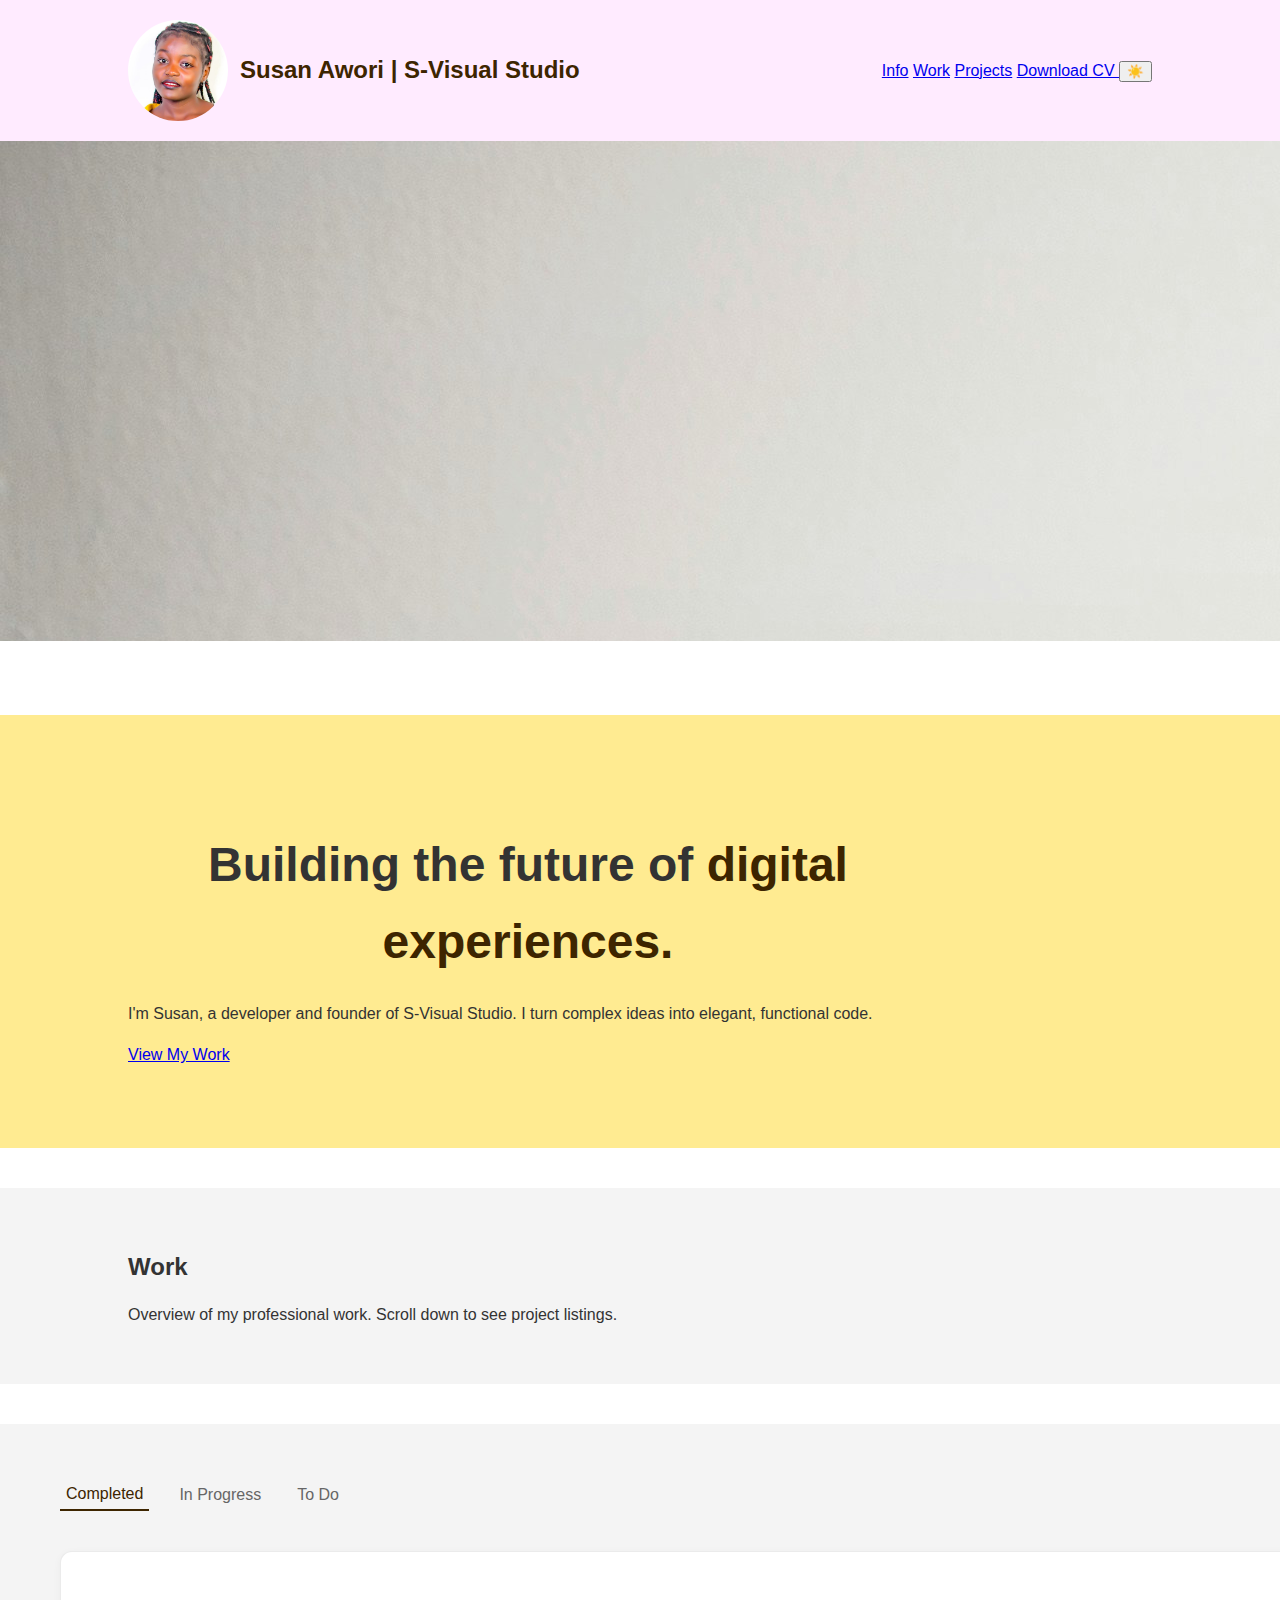
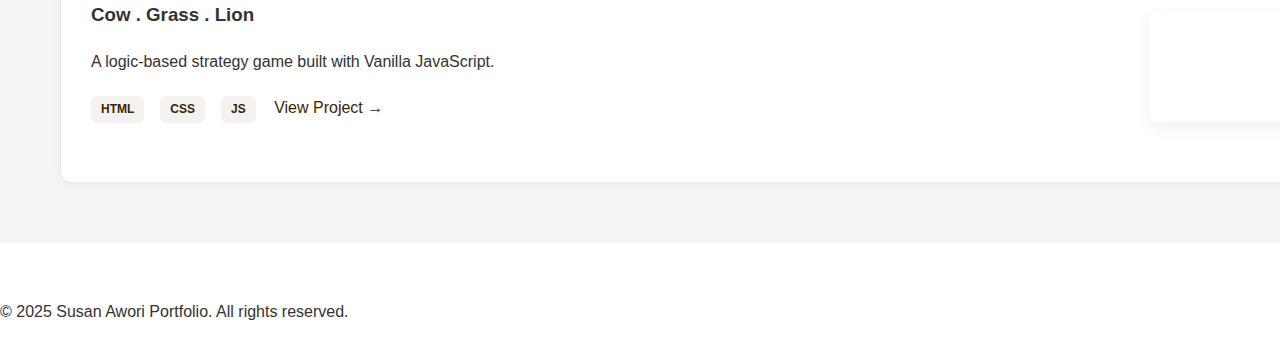
<file: index.html>
<!DOCTYPE html>
<html lang="en" data-theme="light">
  <head>
    <meta charset="UTF-8" />
    <meta name="viewport" content="width=device-width, initial-scale=1.0" />
    <title>Susan Awori Portfolio</title>
    <link rel="stylesheet" href="style.css" />
  </head>

  <body>
    <header>
      <div class="logo">
        <img
          src="image/logo.jpg"
          alt="Description of Image"
          class="header-image"
        />
        Susan Awori | S-Visual Studio
      </div>

      <nav>
        <a href="#about">Info</a>
        <a href="#work">Work</a>
        <a href="#projects">Projects</a>
        <a
          href="assets/Susan_Resume_2025.pdf"
          download="Susan_Resume_2025.pdf"
          class="resume-btn"
        >
          Download CV
        </a>
      

      <button id="themeToggle" aria-label="Toggle dark mode">☀️</button>
    </header>

    <main>
      <section class="carousel-container" aria-label="Hero Image Carousel">
        <div class="carousel-track">
          <div class="slide">
            <img
              src="image/kari-shea-1SAnrIxw5OY-unsplash.jpg"
              alt="Description of image 1"
            />
          </div>
          <div class="slide">
            <img
              src="image/andras-vas-Bd7gNnWJBkU-unsplash.jpg"
              alt="Description of image 2"
            />
          </div>
          <div class="slide">
            <img
              src="image/christin-hume-mfB1B1s4sMc-unsplash.jpg"
              alt="Description of image 3"
            />
          </div>
        </div>
      </section>

      <br />

      <section id="about" class="hero" aria-label="Hero Image Carousel">
        <div class="hero-content">
          <h1>
            Building the future of
            <span class="highlight">digital experiences.</span>
          </h1>

          <p>
            I'm Susan, a developer and founder of S-Visual Studio. I turn
            complex ideas into elegant, functional code.
          </p>

          <div class="hero-btns">
            <a href="#projects" class="btn-primary">View My Work</a>
          </div>
        </div>
      </section>

      <section id="work" class="work-section">
        <div style="padding: 40px 10%">
          <h2>Work</h2>
          <p>
            Overview of my professional work. Scroll down to see project
            listings.
          </p>
        </div>
      </section>

      <section id="projects" class="project-grid">
        <div class="project-tabs">
          <button class="tab active" data-tab="completed">Completed</button>
          <button class="tab" data-tab="progress">In Progress</button>
          <button class="tab" data-tab="todo">To Do</button>
        </div>

        <div class="projects-list" id="completed">
          <div class="project-card">
            <div class="project-info">
              <h3>Cow . Grass . Lion</h3>
              <p>A logic-based strategy game built with Vanilla JavaScript.</p>

              <div class="tags">
                <span>HTML</span>
                <span>CSS</span>
                <span>JS</span>
              </div>

              <a href="#" class="project-link">View Project →</a>
            </div>

            <div class="project-img"></div>
          </div>
        </div>

        <div class="projects-list hidden" id="progress">
          <div class="project-card">
            <div class="project-info">
              <h3>Design System Revamp</h3>
              <p>Currently redesigning component library.</p>
            </div>
          </div>
        </div>

        <div class="projects-list hidden" id="todo">
          <div class="project-card">
            <div class="project-info">
              <h3>AI UX Case Study</h3>
              <p>Upcoming research-driven UX project.</p>
            </div>
          </div>
        </div>
      </section>
    </main>

    <footer>
      <p>&copy; 2025 Susan Awori Portfolio. All rights reserved.</p>
    </footer>

    <script src="script.js"></script>
  </body>
</html>
</file>
<file: style.css>
:root {
  --primary-brown: #3d2500;
  --bg: #ffeb91;
  --page-bg: #ffffff;
  --text: #333;
  --card: #ffffff;
  --section-bg: #f4f4f4;
  --header-bg: #ffebff;
  --background-dark: #ffffff;
  --border-color: rgba(0, 0, 0, 0.08);
  --primary-color: var(--primary-brown);
  --text-color-light: #666666;
  --primary-green: #2a9d8f;
  --text-color-dark: #ffffff;
  --secondary-color: var(--primary-brown);
  --footer-bg: #222222;
  --footer-text: #ffffff;
}

[data-theme="dark"] {
  --bg: #121212;
  --page-bg: #0b0b0b;
  --text: #f5f5f5;
  --card: #1e1e1e;
  --section-bg: #181818;
  --header-bg: #121212;
  --primary-brown: #f87d02;
  --footer-bg: var(--card);
  --footer-text: var(--text);
}

body {
  margin: 0;
  font-family: "Segoe UI", sans-serif;
  display: flex;
  flex-direction: column;
  min-height: 100vh;
  line-height: 1.6;
  background: var(--page-bg);
  color: var(--text);
}

/* Header */
header {
  display: flex;
  justify-content: space-between;
  align-items: center;
  padding: 20px 10%;
  background: var(--header-bg);
  position: relative;
}

.header-image {
  width: 100px;
  height: auto;
  border-radius: 50%;
}

.logo {
  display: flex;
  align-items: center;
  gap: 12px;
  font-weight: bold;
  font-size: 1.5rem;
  color: var(--primary-brown);
}

nav.nav-menu a {
  margin-left: 20px;
  text-decoration: none;
  color: var(--text-color-light);
  font-weight: 500;
}

/* Hamburger Menu */
#hamburger {
  display: none;
  flex-direction: column;
  background: none;
  border: none;
  cursor: pointer;
  gap: 6px;
  margin-left: 20px;
}

#hamburger span {
  width: 25px;
  height: 3px;
  background: var(--text);
  border-radius: 2px;
  transition: all 0.3s ease;
}

#hamburger.active span:nth-child(1) {
  transform: rotate(45deg) translate(10px, 10px);
}

#hamburger.active span:nth-child(2) {
  opacity: 0;
}

#hamburger.active span:nth-child(3) {
  transform: rotate(-45deg) translate(7px, -7px);
}

/* Mobile Navigation */
@media (max-width: 768px) {
  header {
    padding: 15px 5%;
  }

  .logo {
    font-size: 1.1rem;
    gap: 8px;
  }

  .header-image {
    width: 60px;
  }

  #hamburger {
    display: flex;
  }

  nav.nav-menu {
    display: none;
    position: absolute;
    top: 100%;
    left: 0;
    right: 0;
    background: var(--header-bg);
    flex-direction: column;
    gap: 0;
    padding: 20px 0;
    border-bottom: 1px solid var(--border-color);
    z-index: 1000;
  }

  nav.nav-menu.active {
    display: flex;
  }

  nav.nav-menu a {
    margin: 0;
    padding: 12px 5%;
    display: block;
    border-bottom: 1px solid var(--border-color);
  }

  nav.nav-menu a:last-child {
    border-bottom: none;
  }
}

/* carousel */
.carousel-container {
  width: 100%;
  height: 500px;
  overflow-x: auto;
  scroll-snap-type: x mandatory;
  scroll-behavior: smooth;
  scrollbar-width: none;
  margin-bottom: 48px;
  background: transparent;
  padding: 0;
}

@media (max-width: 768px) {
  .carousel-container {
    height: 400px;
    margin-bottom: 32px;
  }
}

@media (max-width: 600px) {
  .carousel-container {
    height: 300px;
  }
}

.carousel-track {
  display: flex;
  height: 100%;
  overflow-x: auto;
  scroll-snap-type: x mandatory;
  scroll-behavior: smooth;
  scrollbar-width: none;
}

.slide {
  flex: 0 0 100%;
  width: 100%;
  height: 100%;
  box-sizing: border-box;
  scroll-snap-align: center;
  position: relative;
}

/* Split slide */
.slide-text {
  position: absolute;
  left: 48px;
  top: 50%;
  transform: translateY(-50%);
  width: 38%;
  padding: 24px 28px;
  box-sizing: border-box;
  z-index: 3;
  background: var(--header-bg);
  color: var(--text);
  border-radius: 10px;
  box-shadow: 0 8px 28px rgba(0, 0, 0, 0.08);
  backdrop-filter: blur(6px);
}

.slide-text-inner {
  max-width: 420px;
}

.slide-text h2 {
  margin: 0 0 12px;
  font-size: 2rem;
  color: var(--primary-brown);
}

.slide-text p {
  margin: 0 0 18px;
  color: var(--text);
}

.slide-image {
  width: 100%;
  height: 100%;
  position: relative;
}

.slide-image img {
  display: block;
  width: 100%;
  height: 100%;
  object-fit: cover;
}

/* Gradient overlay for better text contrast */
.slide-image::after {
  content: "";
  position: absolute;
  inset: 0;
  z-index: 2;
  pointer-events: none;
  background: linear-gradient(
    90deg,
    rgba(61, 37, 0, 0.55) 0%,
    rgba(61, 37, 0, 0.25) 35%,
    rgba(61, 37, 0, 0) 60%
  );
}

/* Responsive: stack text above image on smaller screens */
@media (max-width: 900px) {
  .slide {
    height: auto;
  }

  .slide-text {
    position: relative;
    transform: none;
    left: 0;
    top: 0;
    width: 100%;
    padding: 20px 16px;
    text-align: center;
    color: var(--text);
  }

  .slide-image {
    width: 100%;
    height: 300px;
  }

  .slide-image::after {
    background: linear-gradient(
      180deg,
      rgba(61, 37, 0, 0.4) 0%,
      rgba(61, 37, 0, 0) 60%
    );
  }

  .slide-text h2 {
    font-size: 1.5rem;
  }

  .slide-text p {
    font-size: 0.95rem;
  }
}

@media (max-width: 600px) {
  .slide-image {
    height: 200px;
  }

  .slide-text {
    padding: 16px 12px;
  }

  .slide-text h2 {
    font-size: 1.2rem;
    margin-bottom: 8px;
  }

  .slide-text p {
    font-size: 0.85rem;
    margin-bottom: 12px;
  }
}

.carousel-container {
  width: 100%;
  height: 500px;
  overflow-x: auto;
  scroll-snap-type: x mandatory;
  scroll-behavior: smooth;
  scrollbar-width: none;
  margin-bottom: 48px;
  background: transparent;
  padding: 0;
}

.hero {
  position: relative;
  padding: 80px 10%;
  background: var(--bg);
  display: flex;
  align-items: center;
}

.hero-content {
  position: static;
  transform: none;
  z-index: 1;
  max-width: 800px;
}

.hero h1 {
  font-size: 3rem;
  max-width: 800px;
  margin-bottom: 20px;
}

@media (max-width: 768px) {
  .hero {
    padding: 60px 6%;
  }

  .hero h1 {
    font-size: 2rem;
  }

  .hero p {
    font-size: 0.95rem;
  }
}

@media (max-width: 600px) {
  .hero {
    padding: 40px 5%;
  }

  .hero h1 {
    font-size: 1.5rem;
    margin-bottom: 15px;
  }

  .hero p {
    font-size: 0.9rem;
    line-height: 1.5;
  }
}

.highlight {
  color: var(--primary-brown);
}

.project-grid {
  padding: 60px;
  width: 100%;
  background: var(--section-bg);
}

@media (max-width: 768px) {
  .project-grid {
    padding: 40px 5%;
  }
}

@media (max-width: 600px) {
  .project-grid {
    padding: 30px 0;
  }
}

.projects-list {
  display: flex;
  flex-direction: column;
  gap: 20px;
}

.work-section {
  background: var(--section-bg);
  padding: 0;
}

@media (max-width: 768px) {
  .work-section {
    margin-bottom: 30px;
  }

  .work-section > div {
    padding: 30px 6% !important;
  }
}

@media (max-width: 600px) {
  .work-section > div {
    padding: 20px 5% !important;
  }

  .work-section h1 {
    font-size: 1.8rem;
    margin-bottom: 15px;
  }

  .work-section p {
    font-size: 0.9rem;
  }
}

.project-card {
  display: flex;
  align-items: center;
  padding: 30px;
  border-radius: 12px;
  box-shadow: 0 8px 28px rgba(0, 0, 0, 0.06);
  background: var(--card);
  transition:
    transform 0.18s ease,
    box-shadow 0.18s ease;
}

.project-info {
  flex: 1;
  text-align: left;
}

.project-tabs {
  display: flex;
  gap: 24px;
  margin-bottom: 40px;
}

.tab {
  background: none;
  border: none;
  font-size: 1rem;
  font-weight: 500;
  cursor: pointer;
  padding-bottom: 6px;
  color: var(--text-color-light);
}

.tab.active {
  color: var(--secondary-color);
  border-bottom: 2px solid var(--secondary-color);
}

.hidden {
  display: none;
}
@media (max-width: 768px) {
  .project-card {
    flex-direction: column;
    text-align: center;
  }

  .project-info {
    text-align: center;
    margin-top: 20px;
  }
  .project-card:hover {
    transform: none;
  }
  .project-img {
    width: 100%;
    height: 220px;
    margin-left: 0;
    margin-top: 12px;
    border-radius: 8px;
  }
}

/* Project image box and tags */
.project-img {
  width: 160px;
  height: 110px;
  background-size: cover;
  background-position: center;
  border-radius: 8px;
  margin-left: 20px;
  flex-shrink: 0;
  box-shadow: 0 6px 18px rgba(0, 0, 0, 0.06);
}

.project-card:hover {
  transform: translateY(-6px);
  box-shadow: 0 14px 40px rgba(0, 0, 0, 0.08);
}

.tags {
  display: inline-flex;
  gap: 8px;
  margin-top: 8px;
}

.tags span {
  background: rgba(61, 37, 0, 0.06);
  color: var(--primary-brown);
  padding: 6px 8px;
  border-radius: 6px;
  font-size: 0.85rem;
}

.project-link {
  color: var(--secondary-color);
  text-decoration: none;
  padding-left: 6px;
}

.project-link:hover {
  text-decoration: underline;
}

/* Sidebar (for categories/widgets) */
.content-wrapper {
  display: grid;
  grid-template-columns: 300px 1fr;
  gap: 40px;
  padding: 0 10%;
  align-items: start;
}

@media (max-width: 900px) {
  .content-wrapper {
    grid-template-columns: 1fr;
    padding: 0 6%;
    gap: 30px;
  }
}

@media (max-width: 600px) {
  .content-wrapper {
    padding: 0 5%;
    gap: 20px;
  }
}

.sidebar {
  width: 100%;
  position: sticky;
  top: 24px;
  align-self: start;
  padding-right: 40px;
  border-right: 2px solid var(--border-color);
}

@media (max-width: 900px) {
  .sidebar {
    position: relative;
    top: auto;
    border-right: none;
    padding-right: 0;
    order: -1;
  }
}

.sidebar-widget {
  background-color: var(--card);
  border: 1px solid var(--border-color);
  border-radius: 0.75rem;
  padding: 1.5rem;
  margin-bottom: 2rem;
  box-shadow: 0 1px 3px rgba(0, 0, 0, 0.05);
}

@media (max-width: 600px) {
  .sidebar-widget {
    padding: 1rem;
    margin-bottom: 1.5rem;
  }

  .sidebar-widget h3 {
    font-size: 1rem;
  }
}

.sidebar-widget h3 {
  border-bottom: 2px solid var(--primary-color);
  padding-bottom: 0.5rem;
  margin-top: 0;
  font-size: 1.25rem;
}

.sidebar-widget ul {
  list-style: none;
  padding: 0;
}

.sidebar-widget ul li {
  margin-bottom: 0.75rem;
}

.sidebar-widget ul li a {
  color: var(--text-color-light);
  text-decoration: none;
  transition: color 0.3s ease;
}

.sidebar-widget ul li a:hover {
  color: var(--primary-color);
  text-decoration: underline;
}

/* Contact form styles inside sidebar widgets */
.sidebar-widget form {
  display: flex;
  flex-direction: column;
  gap: 12px;
  margin-top: 8px;
}

.sidebar-widget input[type="text"],
.sidebar-widget input[type="email"],
.sidebar-widget textarea {
  width: 100%;
  padding: 10px 12px;
  border: 1px solid var(--border-color);
  border-radius: 8px;
  background: var(--card);
  color: var(--text);
  font-size: 0.95rem;
  box-sizing: border-box;
}

.sidebar-widget textarea {
  min-height: 120px;
  resize: vertical;
}

.sidebar-widget input[type="text"]:focus,
.sidebar-widget input[type="email"]:focus,
.sidebar-widget textarea:focus {
  outline: none;
  border-color: var(--primary-color);
  box-shadow: 0 6px 18px rgba(61, 37, 0, 0.06);
}

.sidebar-widget .btn {
  background: var(--primary-brown);
  color: var(--text-color-dark);
  padding: 10px 14px;
  border: none;
  border-radius: 8px;
  cursor: pointer;
  font-weight: 600;
  transition:
    transform 0.12s ease,
    opacity 0.12s ease;
}

.sidebar-widget .btn:hover {
  opacity: 0.95;
  transform: translateY(-1px);
}

.sidebar-widget .form-note {
  font-size: 0.85rem;
  color: var(--text-color-light);
}

@media (max-width: 900px) {
  .sidebar {
    border-right: none;
    padding-right: 0;
  }

  .sidebar-widget .btn {
    width: 100%;
  }
}

/* Projects Section */
h1 {
  text-align: center;
  margin-bottom: 40px;
}

section {
  margin-bottom: 40px;
}

h2 {
  margin-bottom: 15px;
}

.project {
  background: var(--card);
  padding: 15px;
  border-radius: 10px;
  margin-bottom: 15px;
  box-shadow: 0 4px 8px rgba(0, 0, 0, 0.1);
}

.project h3 {
  margin: 0;
  color: var(--primary-green);
}

.project p {
  margin: 8px 0;
}

.project a {
  margin-right: 10px;
  text-decoration: none;
  color: var(--secondary-color);
  font-weight: bold;
}

body {
  background-color: var(--page-bg);
  margin: 0;
  font-family: "Inter", sans-serif;
  color: var(--text);
}

.section-title {
  font-size: 0.85rem;
  letter-spacing: 0.15em;
  color: var(--text-color-light);
  margin: 40px 6% 15px 6%;
  font-weight: 800;
  text-transform: uppercase;
  border-bottom: 2px solid var(--border-color);
  padding-bottom: 8px;
}

.projects-grid {
  display: flex;
  flex-direction: column;
  gap: 20px;
  padding: 0 6% 60px 6%;
}

@media (max-width: 768px) {
  .projects-grid {
    padding: 0 5% 40px 5%;
    gap: 15px;
  }
}

@media (max-width: 600px) {
  .projects-grid {
    padding: 0 4% 30px 4%;
    gap: 12px;
  }
}

.project-card {
  display: grid;
  grid-template-columns: 1fr 180px;
  background: var(--card);
  border-radius: 12px;
  overflow: hidden;
  border: 1px solid var(--border-color);
  box-shadow: 0 2px 8px rgba(0, 0, 0, 0.04);
}

@media (max-width: 800px) {
  .project-card {
    grid-template-columns: 1fr;
  }
}

@media (max-width: 600px) {
  .project-card {
    border-radius: 8px;
  }
}

.project-body {
  padding: 24px 32px;
  display: flex;
  flex-direction: column;
  justify-content: center;
}

@media (max-width: 768px) {
  .project-body {
    padding: 20px 24px;
  }
}

@media (max-width: 600px) {
  .project-body {
    padding: 16px 16px;
  }

  .project-body h3 {
    font-size: 1.1rem;
  }

  .project-body p {
    font-size: 0.9rem;
  }
}

/* Clearly separate tags from buttons */
.tags {
  margin: 5px 0 25px 0;
}

.tags span {
  background: rgba(61, 37, 0, 0.06);
  color: var(--primary-brown);
  padding: 4px 10px;
  border-radius: 6px;
  font-size: 0.75rem;
  margin-right: 8px;
  font-weight: 600;
  display: inline-block;
  margin-bottom: 4px;
}

@media (max-width: 600px) {
  .tags span {
    padding: 3px 8px;
    font-size: 0.7rem;
  }
}

.links {
  display: flex;
  gap: 12px;
  flex-wrap: wrap;
}

@media (max-width: 600px) {
  .links {
    gap: 8px;
  }
}

.btn {
  display: inline-block;
  background: var(--secondary-color);
  color: var(--text-color-dark) !important;
  padding: 9px 18px;
  border-radius: 6px;
  text-decoration: none;
  font-weight: 600;
  font-size: 0.8rem;
}

@media (max-width: 600px) {
  .btn {
    padding: 8px 14px;
    font-size: 0.75rem;
  }
}

.btn-outline {
  background: transparent;
  border: 1px solid var(--secondary-color);
  color: var(--secondary-color) !important;
}

.project-gallery {
  display: grid;
  grid-template-columns: 1fr 1fr;
  grid-template-rows: 1fr 1fr;
  gap: 4px;
  padding: 10px;
  background: rgba(0, 0, 0, 0.03);
  border-left: 1px solid var(--border-color);
  align-content: center;
}

@media (max-width: 800px) {
  .project-gallery {
    grid-template-columns: repeat(4, 1fr);
    grid-template-rows: 1fr;
    border-left: none;
    border-top: 1px solid var(--border-color);
    padding: 8px;
    gap: 2px;
  }
}

@media (max-width: 600px) {
  .project-gallery {
    grid-template-columns: repeat(2, 1fr);
    gap: 2px;
    padding: 6px;
  }
}

.project-gallery img {
  width: 100%;
  aspect-ratio: 1 / 1;
  object-fit: cover;
  border-radius: 4px;
  aspect-ratio: 1 / 1;
  object-fit: cover;
  border-radius: 4px;
}

.project-card.simple {
  grid-template-columns: 1fr;
}
.project-card.simple .project-gallery {
  display: none;
}

.badge {
  background: var(--secondary-color);
  color: var(--text-color-dark);
  padding: 4px 10px;
  border-radius: 10px;
  font-size: 0.75rem;
  margin-left: 8px;
  vertical-align: middle;
}
/* RESPONSIVE */
@media (max-width: 800px) {
  .project-card {
    grid-template-columns: 1fr;
  }
  .project-gallery {
    grid-template-columns: repeat(4, 1fr);
    grid-template-rows: 1fr;
    border-left: none;
    border-top: 1px solid var(--border-color);
  }
}

/* Footer */
.site-footer {
  background-color: var(--footer-bg);
  color: var(--footer-text);
  padding: 40px 0 0 0;
  font-family: sans-serif;
}

/* Container for the columns */
.footer-container {
  color: var(--primary-brown);
  display: flex;
  justify-content: space-around;
  flex-wrap: wrap; /* Making it mobile responsive */
  max-width: 1200px;
  margin: 0 auto;
  padding: 0 20px 40px 20px;
}

.footer-column {
  flex: 1;
  min-width: 250px;
  margin-bottom: 20px;
}

@media (max-width: 768px) {
  .footer-column {
    min-width: 45%;
    margin-bottom: 25px;
  }
}

@media (max-width: 600px) {
  .footer-container {
    padding: 0 15px 30px 15px;
  }

  .footer-column {
    min-width: 100%;
    margin-bottom: 20px;
  }
}

.footer-column h3 {
  border-bottom: 2px solid var(--border-color);
  padding-bottom: 10px;
  margin-bottom: 15px;
  color: var(--footer-text);
  font-size: 1.1rem;
}

@media (max-width: 600px) {
  .footer-column h3 {
    font-size: 1rem;
  }
}

.footer-column ul {
  list-style: none;
  padding: 0;
}

.footer-column ul li {
  margin-bottom: 8px;
  color: var(--text-color-light);
  font-size: 0.95rem;
}

@media (max-width: 600px) {
  .footer-column ul li {
    font-size: 0.9rem;
  }
}

.social-links a {
  color: var(--footer-text);
  margin-right: 15px;
  text-decoration: none;
  transition: color 0.3s;
  display: inline-block;
}

@media (max-width: 600px) {
  .social-links a {
    margin-right: 12px;
    font-size: 0.9rem;
  }
}

.social-links a:hover {
  color: var(--secondary-color);
  border-bottom: 2px solid var(--secondary-color);
}

.site-map-links {
  background: none;
  border: none;
  font-size: 1rem;
  font-weight: 500;
  cursor: pointer;
  padding-bottom: 6px;
  color: var(--footer-text);
  transition: 0.3s;
}

@media (max-width: 600px) {
  .site-map-links {
    font-size: 0.9rem;
  }
}

/* The Darker Copyright Line */
.footer-bottom {
  background: var(--primary-brown);
  color: white;
  text-align: center;
  padding: 10px 0;
  font-size: 14px;
  border-top: 1px solid var(--primary-brown);
}

@media (max-width: 600px) {
  .footer-bottom {
    padding: 12px 10px;
    font-size: 12px;
  }
}
</file>
